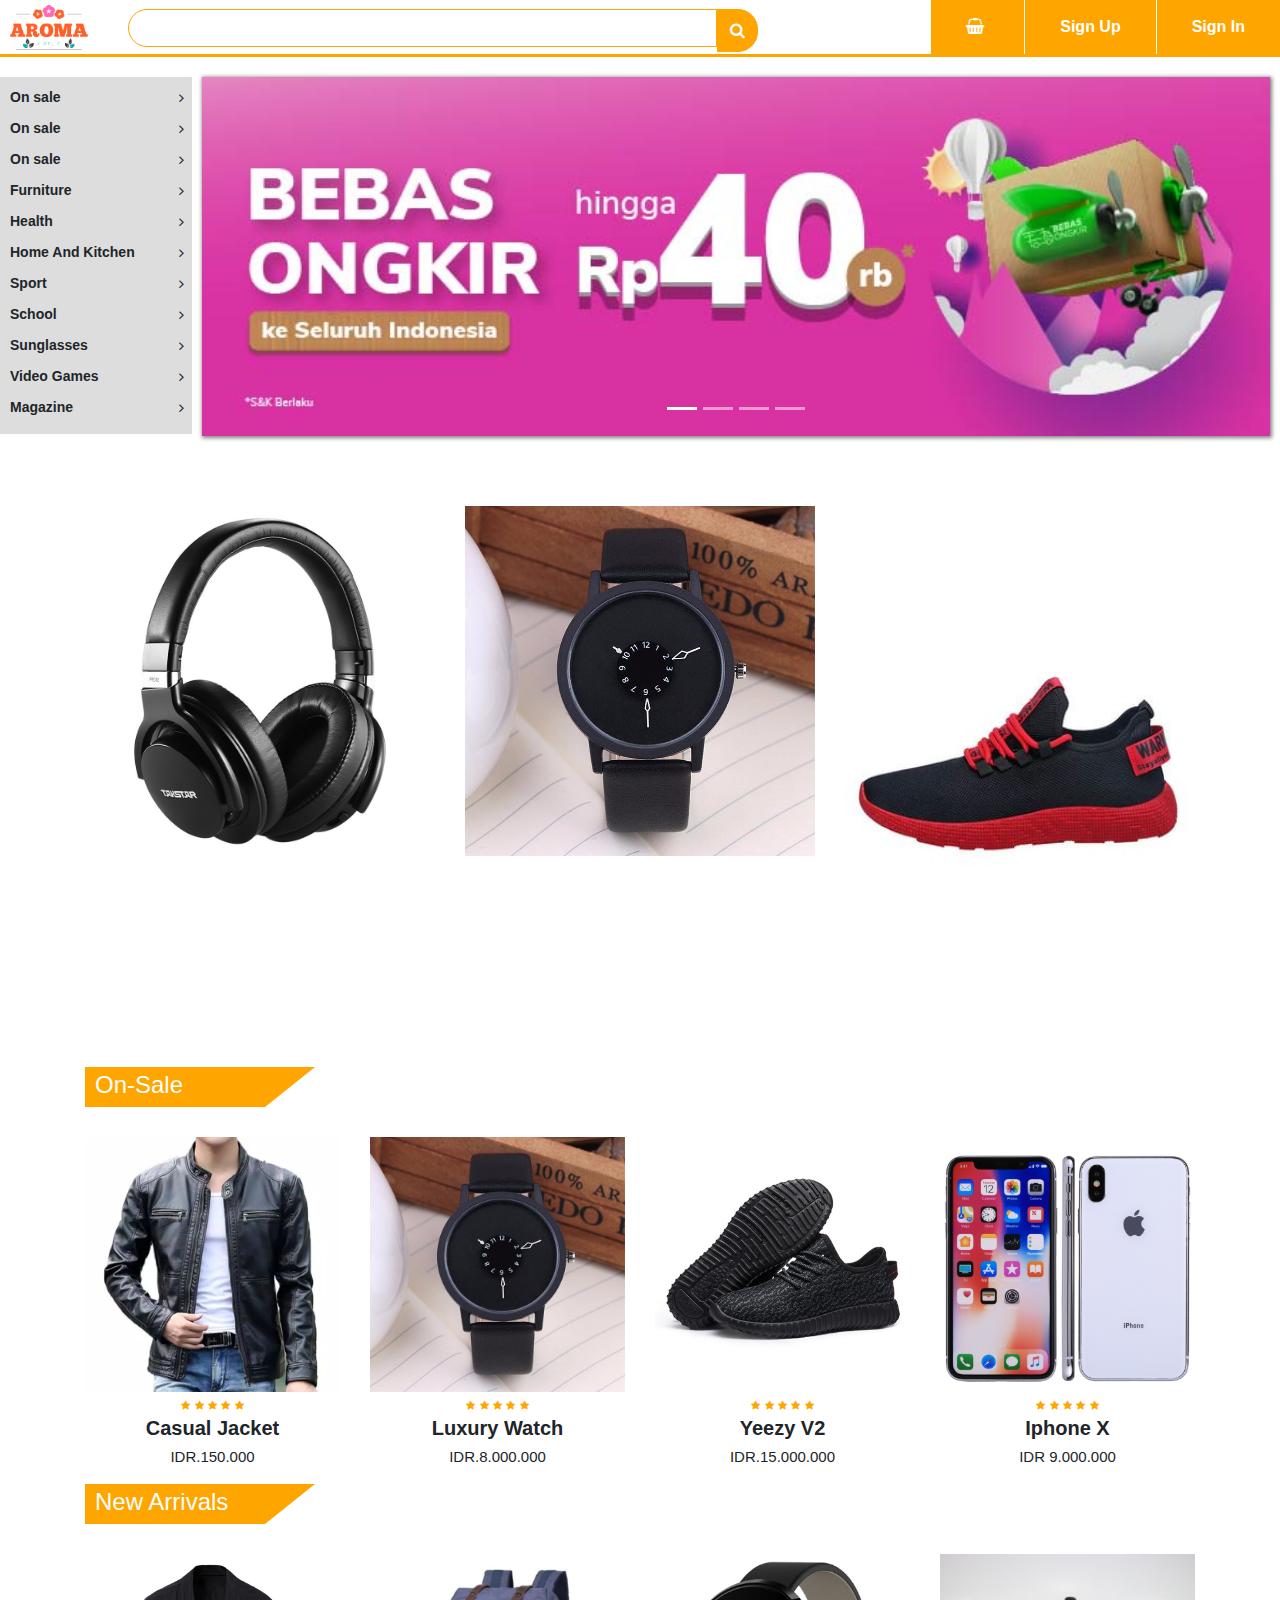
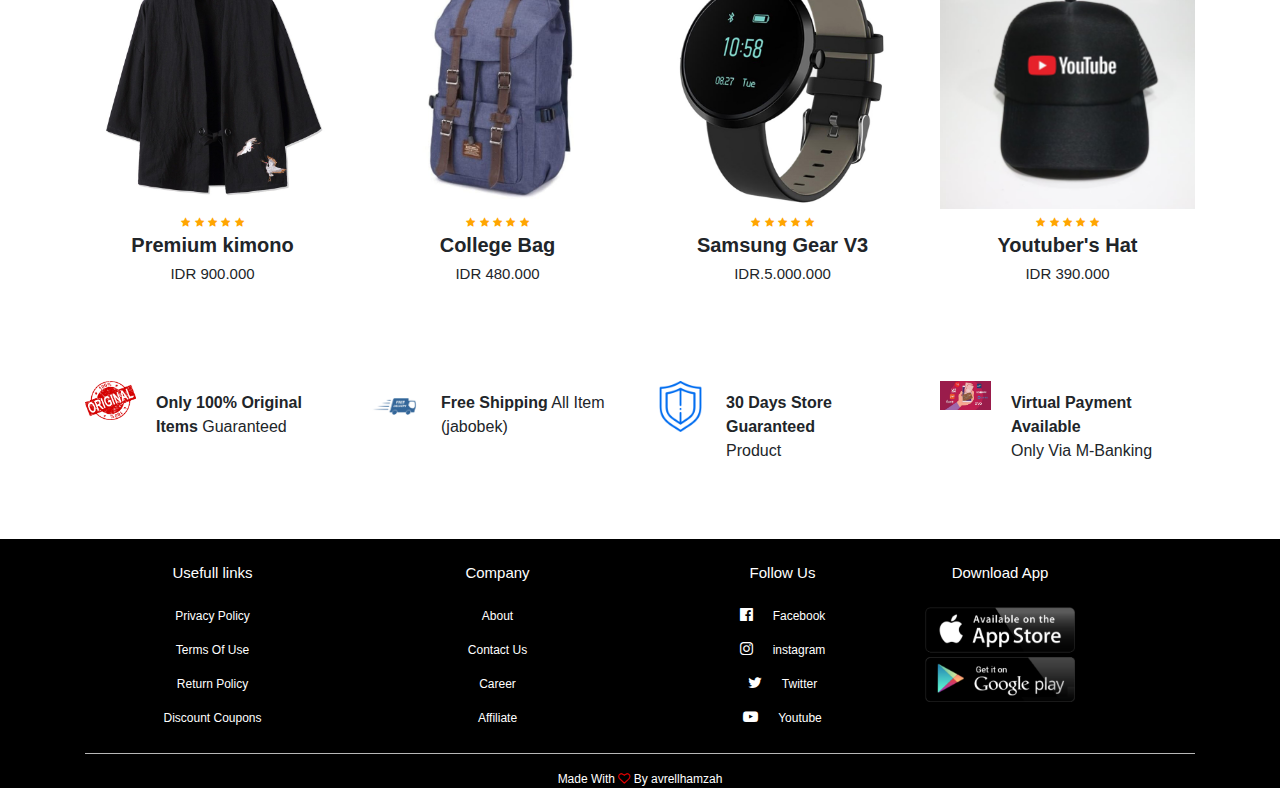
<file: E-Commerce/index.html>
<!DOCTYPE html>
<html lang="en">
<head>
    <meta charset="UTF-8">
    <meta name="viewport" content="width=device-width, initial-scale=1.0">
    <title>E-commerce Website</title>

    <link rel="stylesheet" href="style.css">

    <!--CSS only brohh-->
    <link rel="stylesheet" href="https://stackpath.bootstrapcdn.com/bootstrap/4.5.2/css/bootstrap.min.css">
        <link rel="stylesheet" href="https://stackpath.bootstrapcdn.com/font-awesome/4.7.0/css/font-awesome.min.css">
        <script src="https://code.jquery.com/jquery-3.5.1.slim.min.js"></script>
        <script src="https://stackpath.bootstrapcdn.com/bootstrap/4.5.2/js/bootstrap.min.js"></script>
</head>
<body>

    <!--NAV BAR-->
    <div class="top-nav-bar">
        <div class="search-box">
            <i class="fa fa-bars" id="menu-btn"oneclick="openmenu()"></i>
            <i class="fa fa-times" id="close-btn"oneclick="openmenu()"></i>
            <img src="img/logoc.png" class="logo">
            <input type="text" class="form-control">
            <span class="input-group-text"><i class="fa fa-search"></i></span>
        </div>
        <div class="menu-bar">
            <ul>
                <li><a href="#"><i class="fa fa-shopping-basket"></i></a></li>
                <li><a href="#">Sign Up</a></li>
                <li><a href="#">Sign In</a></li>
            </ul>
        </div>
    
    </div>

    <!--Mainnya mas-->

    <section class="header">
        <div class="side-menu" id="side-menu">
            <ul>
                <li>On sale <i class="fa fa-angle-right"></i>
                    <ul>
                        <li>Sub menu-1</li>
                        <li>Sub menu-1</li>
                        <li>Sub menu-1</li>
                        <li>Sub menu-1</li>
                    </ul>
                </li>
                <li>On sale <i class="fa fa-angle-right"></i>
                    <ul>
                        <li>Sub menu-2</li>
                        <li>Sub menu-2</li>
                        <li>Sub menu-2</li>
                        <li>Sub menu-2</li>
                    </ul>
                </li>
                <li>On sale <i class="fa fa-angle-right"></i>
                    <ul>
                        <li>Sub menu-3</li>
                        <li>Sub menu-3</li>
                        <li>Su menu-3</li>
                        <li>Sub menu-3</li>
                    </ul>
                </li>
                <li>Furniture <i class="fa fa-angle-right"></i>
                    <ul>
                        <li>Sub menu-4</li>
                        <li>Sub menu-4</li>
                        <li>Sub menu-4</li>
                        <li>Sub menu-4</li>
                    </ul>
                </li>
                <li>Health<i class="fa fa-angle-right"></i>
                    <ul>
                        <li>Sub menu-5</li>
                        <li>Sub menu-5</li>
                        <li>Sub menu-5</li>
                        <li>Sub menu-5</li>
                    </ul>
                </li>
                <li>Home And Kitchen <i class="fa fa-angle-right"></i>
                    <ul>
                        <li>Sub menu-6</li>
                        <li>Sub menu-6</li>
                        <li>Sub menu-6</li>
                        <li>Sub menu-6</li>
                    </ul>
                </li>
                <li>Sport <i class="fa fa-angle-right"></i>
                    <ul>
                        <li>Sub menu-7</li>
                        <li>Sub menu-7</li>
                        <li>Sub menu-7</li>
                        <li>Sub menu-7</li>
                    </ul>
                </li>
                <li>School <i class="fa fa-angle-right"></i>
                    <ul>
                        <li>Sub menu-8</li>
                        <li>Sub menu-8</li>
                        <li>Sub menu-8</li>
                        <li>Sub menu-8</li>
                    </ul>
                </li>
                <li>Sunglasses <i class="fa fa-angle-right"></i>
                    <ul>
                        <li>Sub menu-9</li>
                        <li>Sub menu-9</li>
                        <li>Sub menu-9</li>
                        <li>Sub menu-9</li>
                    </ul>
                </li>
                <li>Video Games <i class="fa fa-angle-right"></i>
                    <ul>
                        <li>Sub menu-10</li>
                        <li>Sub menu-10</li>
                        <li>Sub menu-10</li>
                        <li>Sub menu-10</li>
                    </ul>
                </li>
                <li>Magazine <i class="fa fa-angle-right"></i>
                    <ul>
                        <li>Sub menu-11</li>
                        <li>Sub menu-11</li>
                        <li>Sub menu-11</li>
                        <li>Sub menu-11</li>
                    </ul>
                </li>
            </ul>
        </div>

        <div class="slider">
            <div id="slider" class="carousel slide carousel-fade" data-ride="carousel">
                <div class="carousel-inner">
                  <div class="carousel-item active">
                    <img src="img/banner1.jpg" class="d-block w-100">
                  </div>
                  <div class="carousel-item">
                    <img src="img/banner2.jpg" class="d-block w-100">
                  </div>
                  <div class="carousel-item">
                    <img src="img/banner3.jpg" class="d-block w-100">
                  </div>
                  <div class="carousel-item">
                    <img src="img/banner4.jpg" class="d-block w-100">
                  </div>
                </div>
                <ol class="carousel-indicators">
                    <li data-target="#slider" data-slide-to="0" class="active"></li>
                    <li data-target="#slider" data-slide-to="1"></li>
                    <li data-target="#slider" data-slide-to="2"></li>
                    <li data-target="#slider" data-slide-to="3"></li>
                  </ol>
              </div>
        </div>

    </section>

    <section class="featured-categories">
        <div class="container"> 
            <div class="row">
               

                <div class="col-md-4">
                    <img src="img/head1.jpg">
                </div>

                <div class="col-md-4">
                    <img src="img/jam1.jpg">
                </div>

                <div class="col-md-4">
                    <img src="img/merah.jpg">
                </div>
            </div>
        </div>
    </section>

    <section class="on-sale">
        <div class="container">
            <div class="title-box">
                <h2>On-Sale</h2>
            </div>
        <div class="row">
            <div class="col-md-3">
                <div class="product-top">
                    <a href="product.html"><img src="img/Jaketkul.jpg"></a>
                    <div class="overlay-right">
                        <button class="btn btn-secondary" type="button" title="Quick shop">
                            <i class="fa fa-eye"></i>
                        </button>
                        <button class="btn btn-secondary" type="button" title="Add to Wishlist">
                            <i class="fa fa-heart"></i>
                        </button>
                        <button class="btn btn-secondary" type="button" title="Add to Cart">
                            <i class="fa fa-Shopping cart"></i>
                        </button>
                    </div>
                </div>
            
                <div class="product-bottom text-center">
                    <i class="fa fa-star"></i>
                    <i class="fa fa-star"></i>
                    <i class="fa fa-star"></i>
                    <i class="fa fa-star"></i>
                    <i class="fa fa-star"></i>
                    <h3>Casual Jacket</h3>
                    <h5>IDR.150.000</h5>
                </div>              
            </div>
            <!------->
            <div class="col-md-3">
                <div class="product-top">
                    <a href="product.html"><img src="img/jam1.jpg"></a>
                    <div class="overlay-right">
                        <button class="btn btn-secondary" type="button" title="Quick shop">
                            <i class="fa fa-eye"></i>
                        </button>
                        <button class="btn btn-secondary" type="button" title="Add to Wishlist">
                            <i class="fa fa-heart"></i>
                        </button>
                        <button class="btn btn-secondary" type="button" title="Add to Cart">
                            <i class="fa fa-Shopping cart"></i>
                        </button>
                    </div>
                </div>
            
                <div class="product-bottom text-center">
                    <i class="fa fa-star"></i>
                    <i class="fa fa-star"></i>
                    <i class="fa fa-star"></i>
                    <i class="fa fa-star"></i>
                    <i class="fa fa-star"></i>
                    <h3>Luxury Watch</h3>
                    <h5>IDR.8.000.000</h5>
                </div>              
            </div>
            <!------->
            <div class="col-md-3">
                <div class="product-top">
                    <a href="product.html"><img src="img/shoes.jpg"></a>
                    <div class="overlay-right">
                        <button class="btn btn-secondary" type="button" title="Quick shop">
                            <i class="fa fa-eye"></i>
                        </button>
                        <button class="btn btn-secondary" type="button" title="Add to Wishlist">
                            <i class="fa fa-heart"></i>
                        </button>
                        <button class="btn btn-secondary" type="button" title="Add to Cart">
                            <i class="fa fa-Shopping cart"></i>
                        </button>
                    </div>
                </div>
            
                <div class="product-bottom text-center">
                    <i class="fa fa-star"></i>
                    <i class="fa fa-star"></i>
                    <i class="fa fa-star"></i>
                    <i class="fa fa-star"></i>
                    <i class="fa fa-star"></i>
                    <h3>Yeezy V2</h3>
                    <h5>IDR.15.000.000</h5>
                </div>              
            </div>
            <!------->
            <div class="col-md-3">
                <div class="product-top">
                    <a href="product.html"><img src="img/apple.jpeg"></a>
                    <div class="overlay-right">
                        <button class="btn btn-secondary" type="button" title="Quick shop">
                            <i class="fa fa-eye"></i>
                        </button>
                        <button class="btn btn-secondary" type="button" title="Add to Wishlist">
                            <i class="fa fa-heart"></i>
                        </button>
                        <button class="btn btn-secondary" type="button" title="Add to Cart">
                            <i class="fa fa-Shopping cart"></i>
                        </button>
                    </div>
                </div>
            
                <div class="product-bottom text-center">
                    <i class="fa fa-star"></i>
                    <i class="fa fa-star"></i>
                    <i class="fa fa-star"></i>
                    <i class="fa fa-star"></i>
                    <i class="fa fa-star"></i>
                    <h3>Iphone X</h3>
                    <h5>IDR 9.000.000</h5>
                </div>              
            </div>
            <!------->
        </div>
    </section>

    <section class="New-Products">
        <div class="container">
            <div class="title-box">
                <h2>New Arrivals</h2>
            </div>
        <div class="row">
            <div class="col-md-3">
                <div class="product-top">
                    <img src="img/kimono.jpeg">
                    <div class="overlay-right">
                        <button class="btn btn-secondary" type="button" title="Quick shop">
                            <i class="fa fa-eye"></i>
                        </button>
                        <button class="btn btn-secondary" type="button" title="Add to Wishlist">
                            <i class="fa fa-heart"></i>
                        </button>
                        <button class="btn btn-secondary" type="button" title="Add to Cart">
                            <i class="fa fa-Shopping cart"></i>
                        </button>
                    </div>
                </div>
            
                <div class="product-bottom text-center">
                    <i class="fa fa-star"></i>
                    <i class="fa fa-star"></i>
                    <i class="fa fa-star"></i>
                    <i class="fa fa-star"></i>
                    <i class="fa fa-star"></i>
                    <h3>Premium kimono</h3>
                    <h5>IDR 900.000</h5>
                </div>              
            </div>
            <!------->
            <div class="col-md-3">
                <div class="product-top">
                    <img src="img/tas.jpg">
                    <div class="overlay-right">
                        <button class="btn btn-secondary" type="button" title="Quick shop">
                            <i class="fa fa-eye"></i>
                        </button>
                        <button class="btn btn-secondary" type="button" title="Add to Wishlist">
                            <i class="fa fa-heart"></i>
                        </button>
                        <button class="btn btn-secondary" type="button" title="Add to Cart">
                            <i class="fa fa-Shopping cart"></i>
                        </button>
                    </div>
                </div>
            
                <div class="product-bottom text-center">
                    <i class="fa fa-star"></i>
                    <i class="fa fa-star"></i>
                    <i class="fa fa-star"></i>
                    <i class="fa fa-star"></i>
                    <i class="fa fa-star"></i>
                    <h3>College Bag</h3>
                    <h5>IDR 480.000</h5>
                </div>              
            </div>
            <!------->
            <div class="col-md-3">
                <div class="product-top">
                   <img src="img/smart.jpg">
                    <div class="overlay-right">
                        <button class="btn btn-secondary" type="button" title="Quick shop">
                            <i class="fa fa-eye"></i>
                        </button>
                        <button class="btn btn-secondary" type="button" title="Add to Wishlist">
                            <i class="fa fa-heart"></i>
                        </button>
                        <button class="btn btn-secondary" type="button" title="Add to Cart">
                            <i class="fa fa-Shopping cart"></i>
                        </button>
                    </div>
                </div>
            
                <div class="product-bottom text-center">
                    <i class="fa fa-star"></i>
                    <i class="fa fa-star"></i>
                    <i class="fa fa-star"></i>
                    <i class="fa fa-star"></i>
                    <i class="fa fa-star"></i>
                    <h3>Samsung Gear V3</h3>
                    <h5>IDR.5.000.000</h5>
                </div>              
            </div>
            <!------->
            <div class="col-md-3">
                <div class="product-top">
                   <img src="img/topi1.jpeg">
                    <div class="overlay-right">
                        <button class="btn btn-secondary" type="button" title="Quick shop">
                            <i class="fa fa-eye"></i>
                        </button>
                        <button class="btn btn-secondary" type="button" title="Add to Wishlist">
                            <i class="fa fa-heart"></i>
                        </button>
                        <button class="btn btn-secondary" type="button" title="Add to Cart">
                            <i class="fa fa-Shopping cart"></i>
                        </button>
                    </div>
                </div>
            
                <div class="product-bottom text-center">
                    <i class="fa fa-star"></i>
                    <i class="fa fa-star"></i>
                    <i class="fa fa-star"></i>
                    <i class="fa fa-star"></i>
                    <i class="fa fa-star"></i>
                    <h3>Youtuber's Hat</h3>
                    <h5>IDR 390.000</h5>
                </div>              
            </div>
        </div>
    </section>

    <section class="website-features">
        <div class="container"> 
            <div class="row">
                <div class="col-md-3 feature-box">
                    <img src="img/ori.png">
                    <div class="feature-text">
                        <p><b>Only 100% Original Items</b> Guaranteed</p>
                    </div>
                </div>

                <div class="col-md-3 feature-box">
                    <img src="img/free.png">
                    <div class="feature-text">
                        <p><b>Free Shipping</b> All Item (jabobek)</p>
                    </div>
                </div>

                <div class="col-md-3 feature-box">
                    <img src="img/garansi.png">
                    <div class="feature-text">
                        <p><b>30 Days Store Guaranteed</b> <br> Product</p>
                    </div>
                </div>

                <div class="col-md-3 feature-box">
                    <img src="img/emon.jpeg">
                    <div class="feature-text">
                        <p><b>Virtual Payment Available</b> <br> Only Via M-Banking</p>
                    </div>
                </div>
            </div>
        </div>
    </section>


    <!--footer-->

    <section class="footer">
        <div class="container text-center">
            <div class="row">
                <div class="col-md-3">
                    <h1>Usefull links</h1>
                    <p>Privacy Policy</p>
                    <p>Terms Of Use</p>
                    <P>Return Policy</P>
                    <p>Discount Coupons</p>
                </div>

                <div class="col-md-3">
                    <h1>Company</h1>
                    <p>About</p>
                    <p>Contact Us</p>
                    <P>Career</P>
                    <p>Affiliate</p>
                </div>

                <div class="col-md-3">
                    <h1>Follow Us</h1>
                    <p><i class="fa fa-facebook-official"></i>Facebook</p>
                    <p><i class="fa fa-instagram"></i>instagram</p>
                    <P><i class="fa fa-twitter"></i>Twitter</P>
                    <p><i class="fa fa-youtube-play"></i>Youtube</p>
                </div>

                <div>
                    <h1>Download App</h1>
                    <img src="img/vb.png" alt="">
                </div>
            </div>
            <hr>
            <p class="Copyright">Made With <i class="fa fa-heart-o"></i> By avrellhamzah</p>
        </div>
    </section>

    <script>
        function openmenu(){
            document.getElementById("side-menu").style.display="block"
            document.getElementById("menu-btn").style.display="block"
            document.getElementById("close-btn").style.display="block"
        }

        function closemenu(){
            document.getElementById("side-menu").style.display="block"
            document.getElementById("menu-btn").style.display="block"
            document.getElementById("close-btn").style.display="block"
        }
    </script>

    


</body>
</html>
</file>
<file: E-Commerce/style.css>
*{
    margin: 0;
    padding: 0;
}

body{
    background-color: #f1f3f4;
    font-family: sans-serif;
}

.top-nav-bar{
    height: 57px;
    top: 0;
    position: sticky;
    background: #fff;
    margin-bottom: 20px;
    border-bottom: 3px solid orange;
    z-index: 2;
}
.logo{
    height: 45px;
    margin: 5px 10px;
}

.form-control{
    margin-top: 9px;
    margin-left: 30px;
    border: 1px solid orange !important;
    border-top-left-radius: 20px !important;
    border-bottom-left-radius: 20px !important;
    border-top-right-radius: 0px !important;
    border-bottom-right-radius: 0px !important;
    box-shadow: none !important;
}

.input-group-text{
    background: orange !important;
    border: 1px solid orange !important;
    margin: 8.5px 10px 3px 0 !important;
    border-top-left-radius: 0px !important;
    border-bottom-left-radius: 0px !important;
    border-top-right-radius: 20px !important;
    border-bottom-right-radius: 20px !important;
    cursor: pointer;
}

.search-box{
    display: inline-flex;
    width: 60%;
}

.fa-search{
    color: #fff;
}

.menu-bar{
    width: 40%;
    height: 57px;
    float: right;
}

.menu-bar ul{
    display: inline-flex;
    float: right;
}

.menu-bar ul li{
    list-style-type: none;
    border-left: 1px solid #fff;
    padding: 15px 35px;
    text-align: center;
    background-color: orange;
    cursor: pointer;
}

.menu-bar ul li a{
    font-size: 16px;
    font-weight: bold;
    color: #fff;
    text-decoration: none;
}

.fa-shopping-basket{
    margin-right: 5px;
}

@media only screen and (max-width:980px){
    .top-nav-bar{
        height: 118px;
        border-bottom: 0;
    }
    .search-box{
        width: 100%;
    }
    .menu-bar{
        width: 100%;
    }
    .menu-bar ul{
        margin: 10px 0;
        width: 100%;
    }
    .menu-bar ul li{
        height: 57px;
        width: 100%;
    }
}

.side-menu{
    height: 79%;
    width: 15%;
    font-size: 14px;
    float: left;
    z-index: 2;
    background-color: #ddd;
}
.side-menu ul{
   margin-left: 10px;
}
.side-menu ul li{
    list-style-type: none;
    font-weight: bold;
    margin-top: 10px;
    cursor: pointer;
}
.side-menu ul li:hover{
    color: orange;
}
.side-menu ul li ul{
    display: none;
    z-index: 10;
    top: 77px;
}
.side-menu ul li:hover ul{
    display: block;
    height: 400px;
    margin-left: 14%;
    padding: 0 100px 10px 10px;
    position: fixed;
    background: #ececec;
    box-shadow: 1px 1px 4px 1px rgba(0, 0,  0, 0.5);
}
.fa-angle-right{
    margin-top: 4px;
    margin-right: 8px;
    float: right;
}
#menu-btn ,#close-btn{
    font-size: 30px;
    margin: 10px;
    color: orange;
    display: none;
}
 
@media only screen and (max-width: 980px){
    .side-menu{
        width: 34%;
        z-index: 20;
        top: 133px;
        position: fixed;
        font-size: 12px;
        display: none;
    }
    .side-menu ul li ul{
        top: 133px;
    }
    .side-menu ul li:hover ul{
        margin-left: 31%;
    }
    #menu-btn{
        display: block;
    }
}

.slider{
    width: 85%;
    margin-left: 15%;
    padding: 0 10px;
}
 
.carousel{
    box-shadow: 1px 1px 4px 1px rgba(0, 0,  0, 0.5);
}
 
.carousel-indicators{
    z-index: 1 !important;
}
 
@media only screen and (max-width:768px){
    .slider{
        width: 100%;
        margin-left: 0;
    }
}

.featured-categories{
    margin: 50px 0;
}

.featured-categories img{
    width: 100%;
    padding: 20px 0;
    transition: 1s;
    cursor: pointer;
}

.featured-categories img:hover{
    transform: scale(1.1);
}

.title-box{
    background: orange;
    color: #fff;
    width: 180px;
    padding: 4px 10px;
    height: 40px;
    margin-bottom: 30px;
    display: flex;
}

.title-box h2{
    font-size: 24px;
}

.title-box::after{
    content:'' ;
    border-top: 40px solid orange;
    border-right: 50px solid transparent;
    position: absolute;
    display: flex;
    margin-top: -4px;
    margin-left: 170px;
}

.product-top img{
    width: 100%;
}

.overlay-right{
    display: block;
    opacity: 0;
    position: absolute;
    top: 10%;
    margin-left: 0;
    width: 70px;
}

.overlay-right .fa{
    cursor: pointer;
    background-color: #fff;
    color: #000;
    height: 35px;
    width: 35px;
    font-size: 20px;
    padding: 7px;
    margin-top: 5%;
    margin-bottom: 5%;
}

.overlay-right .btn-secondary{
    background: none !important;
    border: none !important;
    box-shadow: none !important;
}

.product-top:hover .overlay-right{
    opacity: 1;
    margin-left: 5%;
    transition: 0,5s;
}

.product-bottom .fa{
    color: orange;
    font-size: 10px;
}

.product-bottom h3{
    font-size: 20px;
    font-weight: bold;
}
.product-bottom h5{
    font-size: 15px;
    padding-bottom: 10px;
}


.website-features{
    margin: 60px 0;
}
 
.website-features img{
    width: 20%;
}
 
.feature-text{
    margin-top: 10px;
    float: right;
    width: 80%;
    padding-left: 20px;
}
.feature-box{
    padding-top: 20px;
}

.footer{
    margin-top: 50px;
    background: #000;
    color: #fff;
}

.footer h1{
    font-size: 15px;
    margin: 25px 0;
}

.footer p{
    font-size: 12px;
}

.copyright{
    margin-bottom: -80px;
    text-align: center;
    font-size: 15px;
    padding-bottom: 20px;
}

.fa-heart-o{
    color: red;
    font-size: 15px;
}

.footer hr{
    margin-top: 10px;
    background-color: #ccc;
}

.footer img{
    width: 150px;
}

.footer .row .fa{
    padding-right: 20px;
    font-size: 15px;
}

.single-product{
    margin-top: 70px;
}

.new-arrival{
    background: green;
    width: 50px;
    color: #fff;
    font-size: 12px;
    font-weight: bold;
    margin-top: 20px;
}

.col-md-7 h2{
    color: #555;
}

.single-product .fa{
    color: orange;
}

.single-product .price{
    color: orange;
    font-size: 26px;
    font-weight: bold;
    padding-top: 20px;
}

.single-product input{
    border: 1px solid #ccc;
    font-weight: bold;
    height: 33px;
    text-align: center;
    width: 30px;
}

.single-product .btn-prima{
    background: orange;
    color: #fff;
    font-size: 15px;
    margin-left: 20px;
    border: none;
    box-shadow: none !important;
}

.product-description h6{
    margin-top: 50px;
    color: orange;
}

.product-description{
    margin-top: 30px;
}

.product-description hr{
    margin-bottom: 50px;
}
</file>
